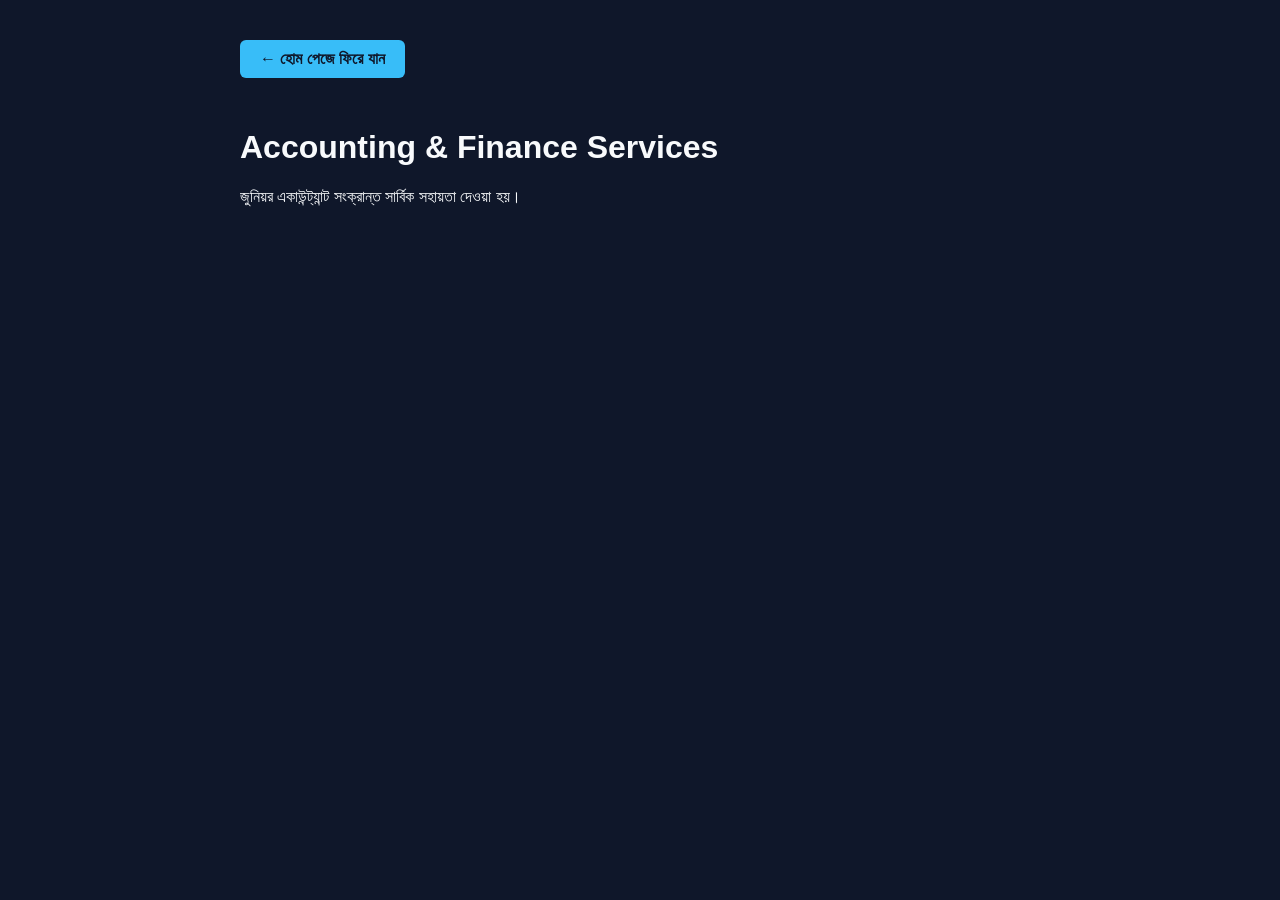
<file: accounting.html>
<!DOCTYPE html>
<html lang="bn" data-theme="dark">
<head>
    <meta charset="UTF-8">
    <meta name="viewport" content="width=device-width, initial-scale=1.0">
    <title>Accounting- Pintu Joydhar</title>
    <style>
        body {
            background-color: #0f172a;
            color: #f8fafc;
            font-family: Arial, sans-serif;
            padding: 40px;
            max-width: 800px;
            margin: 0 auto;
        }
        .btn-back {
            display: inline-block;
            padding: 10px 20px;
            background-color: #38bdf8;
            color: #0f172a;
            text-decoration: none;
            border-radius: 6px;
            font-weight: bold;
            margin-bottom: 30px;
        }
    </style>
</head>
<body>

    <a href="index.html" class="btn-back">← হোম পেজে ফিরে যান</a>

    <h1>Accounting & Finance Services</h1>
    <p>জুনিয়র একাউন্ট্যান্ট সংক্রান্ত সার্বিক সহায়তা দেওয়া হয়।</p>
    
    <!-- এখানে আপনার একাউন্টিং সম্পর্কিত অন্যান্য তথ্য বা কাজ যুক্ত করতে পারেন -->

</body>
</html>
</file>
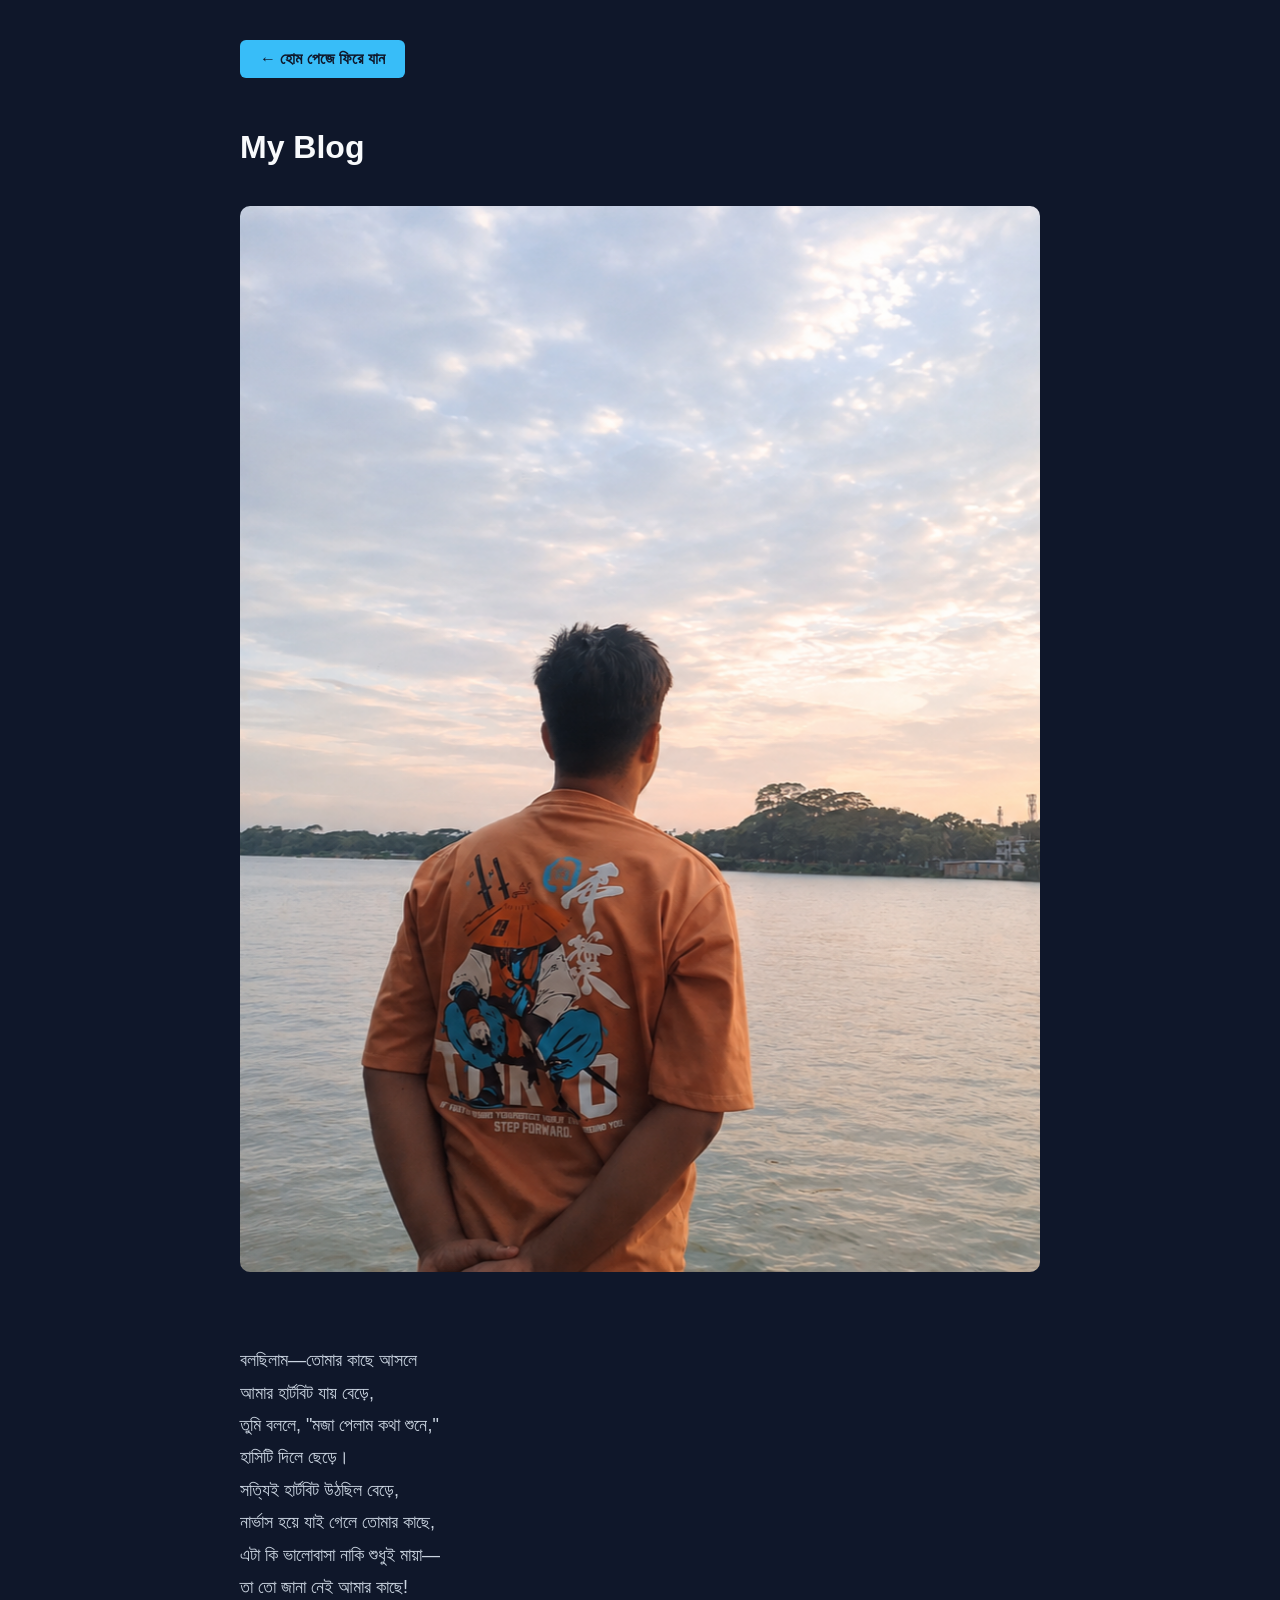
<file: blog.html>
<!DOCTYPE html>
<html lang="bn" data-theme="dark">
<head>
    <meta charset="UTF-8">
    <meta name="viewport" content="width=device-width, initial-scale=1.0">
    <title>My Blog - Pintu Joydhar</title>
    <style>
        body {
            background-color: #0f172a;
            color: #f8fafc;
            font-family: Arial, sans-serif;
            padding: 40px;
            max-width: 800px;
            margin: 0 auto;
        }
        .btn-back {
            display: inline-block;
            padding: 10px 20px;
            background-color: #38bdf8;
            color: #0f172a;
            text-decoration: none;
            border-radius: 6px;
            font-weight: bold;
            margin-bottom: 30px;
        }
        img {
            max-width: 100%;
            border-radius: 10px;
        }
        p {
            font-size: 18px;
            line-height: 1.8;
            color: #cbd5e1;
            white-space: pre-line;
        }
    </style>
</head>
<body>

    <a href="index.html" class="btn-back">← হোম পেজে ফিরে যান</a>

    <h1>My Blog</h1>
    <br>
    <img src="blog.jpg" alt="Blog Image">
    <br><br>
    <p>
     বলছিলাম—তোমার কাছে আসলে
     আমার হার্টবিট যায় বেড়ে, 
     তুমি বললে, "মজা পেলাম কথা শুনে,"
     হাসিটি দিলে ছেড়ে।
     সত্যিই হার্টবিট উঠছিল বেড়ে,
     নার্ভাস হয়ে যাই গেলে তোমার কাছে,
     এটা কি ভালোবাসা নাকি শুধুই মায়া—
     তা তো জানা নেই আমার কাছে!
    </p>

</body>
</html>
</file>
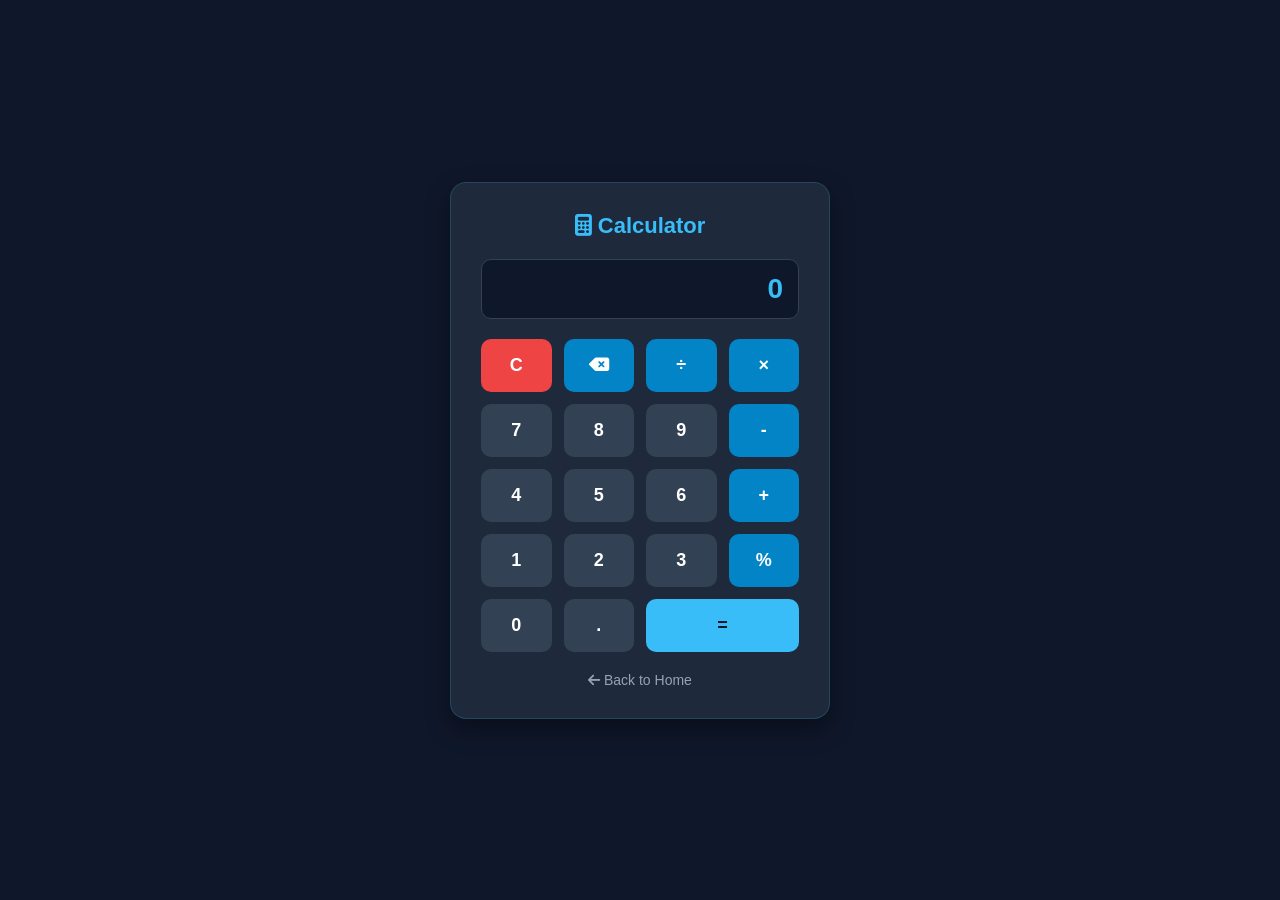
<file: calculator.html>
<!DOCTYPE html>
<html lang="bn">
<head>
  <meta charset="UTF-8">
  <meta name="viewport" content="width=device-width, initial-scale=1.0">
  <title>Trading & Accounting Calculator - Pintu Joydhar</title>
  <link rel="stylesheet" href="https://cdnjs.cloudflare.com/ajax/libs/font-awesome/6.4.0/css/all.min.css">
  
  <style>
    * {
      box-sizing: border-box;
      margin: 0;
      padding: 0;
      font-family: 'Segoe UI', Tahoma, Geneva, Verdana, sans-serif;
    }

    body {
      background: #0f172a;
      color: #f8fafc;
      display: flex;
      justify-content: center;
      align-items: center;
      min-height: 100vh;
      padding: 20px;
    }

    .calc-card {
      background: #1e293b;
      padding: 30px;
      border-radius: 16px;
      width: 100%;
      max-width: 380px;
      box-shadow: 0 10px 25px rgba(0, 0, 0, 0.4);
      border: 1px solid rgba(56, 189, 248, 0.2);
    }

    .calc-card h2 {
      text-align: center;
      color: #38bdf8;
      margin-bottom: 20px;
      font-size: 22px;
    }

    /* ডিসপ্লে স্ক্রিন */
    #display {
      width: 100%;
      height: 60px;
      background: #0f172a;
      border: 1px solid #334155;
      border-radius: 10px;
      color: #38bdf8;
      font-size: 28px;
      font-weight: bold;
      text-align: right;
      padding: 10px 15px;
      margin-bottom: 20px;
      outline: none;
    }

    /* বাটন গ্রিড Layout */
    .buttons-grid {
      display: grid;
      grid-template-columns: repeat(4, 1fr);
      gap: 12px;
    }

    .btn {
      padding: 16px;
      font-size: 18px;
      font-weight: bold;
      border: none;
      border-radius: 10px;
      background: #334155;
      color: #fff;
      cursor: pointer;
      transition: all 0.2s ease;
    }

    .btn:hover {
      background: #475569;
    }

    .btn:active {
      transform: scale(0.95);
    }

    /* স্পেশাল বাটন কালার */
    .btn-op {
      background: #0284c7;
      color: #fff;
    }
    .btn-op:hover {
      background: #0369a1;
    }

    .btn-clear {
      background: #ef4444;
      color: #fff;
    }
    .btn-clear:hover {
      background: #dc2626;
    }

    .btn-equal {
      background: #38bdf8;
      color: #0f172a;
      grid-column: span 2;
    }
    .btn-equal:hover {
      background: #0284c7;
      color: #fff;
    }

    .back-btn {
      display: block;
      text-align: center;
      margin-top: 20px;
      color: #94a3b8;
      text-decoration: none;
      font-size: 14px;
    }
    .back-btn:hover {
      color: #38bdf8;
    }
  </style>
</head>
<body>

  <div class="calc-card">
    <h2><i class="fa-solid fa-calculator"></i> Calculator</h2>
    
    <!-- ডিসপ্লে এলাকা -->
    <input type="text" id="display" readonly value="0">

    <!-- ক্যালকুলেটর বাটনসমূহ -->
    <div class="buttons-grid">
      <button class="btn btn-clear" onclick="clearDisplay()">C</button>
      <button class="btn btn-op" onclick="deleteLast()"><i class="fa-solid fa-backspace"></i></button>
      <button class="btn btn-op" onclick="appendValue('/')">÷</button>
      <button class="btn btn-op" onclick="appendValue('*')">×</button>

      <button class="btn" onclick="appendValue('7')">7</button>
      <button class="btn" onclick="appendValue('8')">8</button>
      <button class="btn" onclick="appendValue('9')">9</button>
      <button class="btn btn-op" onclick="appendValue('-')">-</button>

      <button class="btn" onclick="appendValue('4')">4</button>
      <button class="btn" onclick="appendValue('5')">5</button>
      <button class="btn" onclick="appendValue('6')">6</button>
      <button class="btn btn-op" onclick="appendValue('+')">+</button>

      <button class="btn" onclick="appendValue('1')">1</button>
      <button class="btn" onclick="appendValue('2')">2</button>
      <button class="btn" onclick="appendValue('3')">3</button>
      <button class="btn btn-op" onclick="appendValue('%')">%</button>

      <button class="btn" onclick="appendValue('0')">0</button>
      <button class="btn" onclick="appendValue('.')">.</button>
      <button class="btn btn-equal" onclick="calculateResult()">=</button>
    </div>

    <a href="index.html" class="back-btn"><i class="fa-solid fa-arrow-left"></i> Back to Home</a>
  </div>

  <script>
    const display = document.getElementById('display');

    // মান ইনপুট দেওয়ার জন্য
    function appendValue(val) {
      if (display.value === '0' || display.value === 'Error') {
        display.value = val;
      } else {
        display.value += val;
      }
    }

    // অল ক্লিয়ার করার জন্য
    function clearDisplay() {
      display.value = '0';
    }

    // ব্যাকস্পেস (একটি সংখ্যা মোছা)
    function deleteLast() {
      if (display.value.length === 1 || display.value === 'Error') {
        display.value = '0';
      } else {
        display.value = display.value.slice(0, -1);
      }
    }

    // আসল হিসাব (Calculation) করার ফাংশন
    function calculateResult() {
      try {
        // পার্সেন্টেজ (%) হিসাব করার সহজ লজিক
        let expression = display.value.replace(/%/g, '/100');
        
        // Math Calculation করে রেজাল্ট দেখাবে
        let result = eval(expression);

        // দশমিকের পর অতিরিক্ত ঘর থাকলে সুন্দরভাবে রাউন্ড করবে
        if (Number.isInteger(result)) {
          display.value = result;
        } else {
          display.value = parseFloat(result.toFixed(4));
        }
      } catch (error) {
        display.value = 'Error';
      }
    }
  </script>

</body>
</html>
</file>
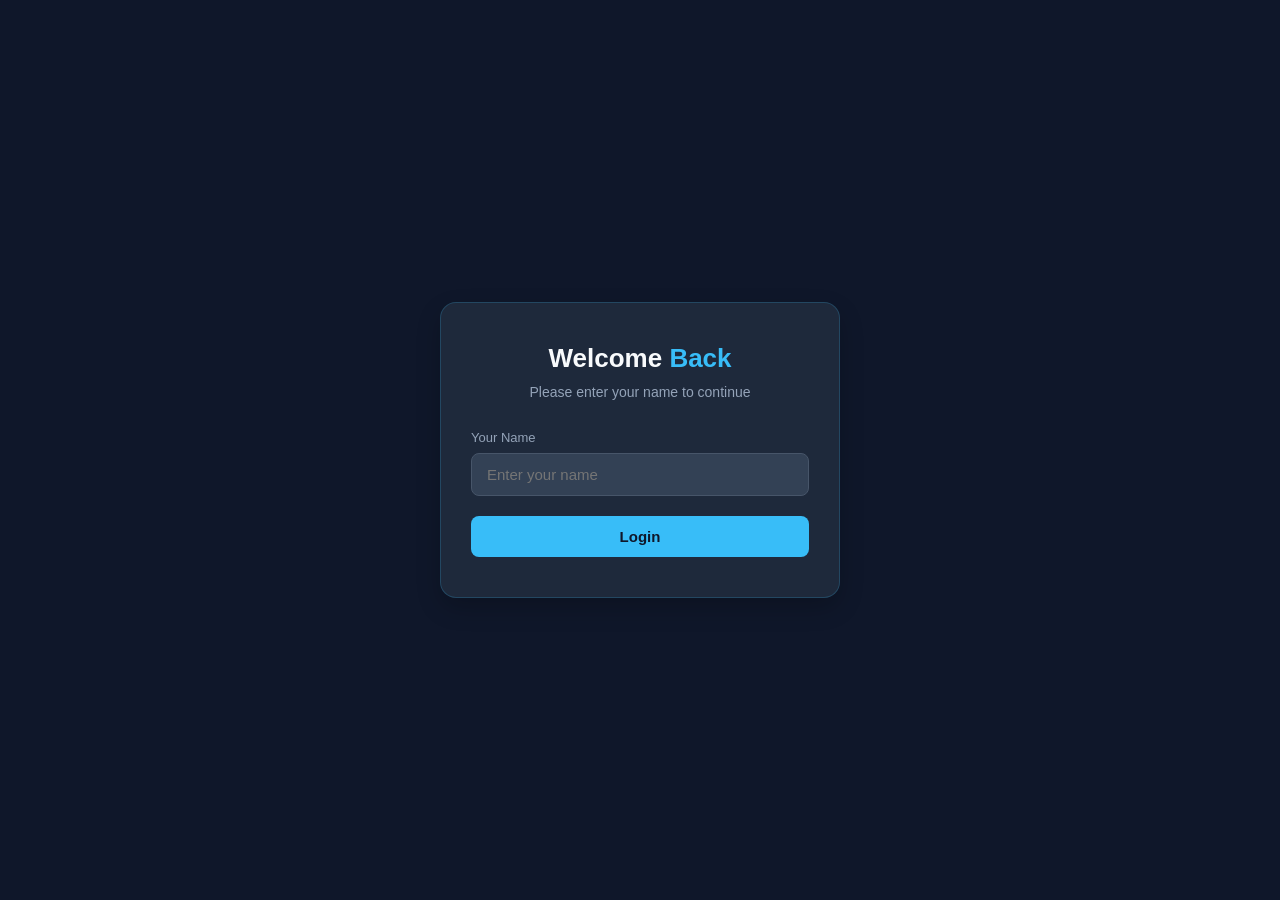
<file: login.html>
<!DOCTYPE html>
<html lang="en">
<head>
    <meta charset="UTF-8">
    <meta name="viewport" content="width=device-width, initial-scale=1.0">
    <title>Login - Portfolio</title>
    <style>
        :root {
            --bg-color: #0f172a;
            --card-bg: #1e293b;
            --text-main: #f8fafc;
            --text-sub: #94a3b8;
            --accent-color: #38bdf8;
            --input-bg: #334155;
            --input-text: #ffffff;
        }

        * {
            margin: 0;
            padding: 0;
            box-sizing: border-box;
            font-family: 'Segoe UI', Tahoma, Geneva, Verdana, sans-serif;
        }

        body {
            background-color: var(--bg-color);
            color: var(--text-main);
            display: flex;
            justify-content: center;
            align-items: center;
            min-height: 100vh;
        }

        .login-card {
            background: var(--card-bg);
            padding: 40px 30px;
            border-radius: 16px;
            border: 1px solid rgba(56, 189, 248, 0.2);
            box-shadow: 0 10px 25px rgba(0, 0, 0, 0.2);
            width: 100%;
            max-width: 400px;
            text-align: center;
        }

        .login-card h2 {
            margin-bottom: 10px;
            font-size: 26px;
        }

        .login-card h2 span {
            color: var(--accent-color);
        }

        .login-card p {
            color: var(--text-sub);
            font-size: 14px;
            margin-bottom: 30px;
        }

        .input-group {
            margin-bottom: 20px;
            text-align: left;
        }

        .input-group label {
            display: block;
            font-size: 13px;
            color: var(--text-sub);
            margin-bottom: 8px;
        }

        .input-group input {
            width: 100%;
            padding: 12px 15px;
            background: var(--input-bg);
            border: 1px solid #475569;
            border-radius: 8px;
            color: var(--input-text);
            font-size: 15px;
            outline: none;
            transition: border-color 0.2s;
        }

        .input-group input:focus {
            border-color: var(--accent-color);
        }

        .btn-submit {
            width: 100%;
            background: var(--accent-color);
            color: #0f172a;
            border: none;
            padding: 12px;
            border-radius: 8px;
            font-weight: bold;
            font-size: 15px;
            cursor: pointer;
            transition: opacity 0.2s;
        }

        .btn-submit:hover {
            opacity: 0.9;
        }

        .error-msg {
            color: #ef4444;
            font-size: 13px;
            margin-top: 15px;
            display: none;
        }
    </style>
</head>
<body>

    <div class="login-card">
        <h2>Welcome <span>Back</span></h2>
        <p>Please enter your name to continue</p>
        
        <div class="input-group">
            <label for="username">Your Name</label>
            <input type="text" id="username" placeholder="Enter your name">
        </div>

        <button class="btn-submit" onclick="handleLogin()">Login</button>

        <div id="errorMsg" class="error-msg">Please enter a valid name.</div>
    </div>

    <script>
        // যদি ইউজার ইতিমধ্যেই লগইন করা থাকে, সরাসরি ইনডেক্স পেজে পাঠাবে
        if (localStorage.getItem('isLoggedIn') === 'true') {
            window.location.replace('index.html');
        }

        function handleLogin() {
            const nameInput = document.getElementById('username').value.trim();
            const errorMsg = document.getElementById('errorMsg');

            if (nameInput === "") {
                errorMsg.style.display = 'block';
            } else {
                errorMsg.style.display = 'none';
                localStorage.setItem('isLoggedIn', 'true');
                localStorage.setItem('savedUser', nameInput);
                window.location.replace('index.html');
            }
        }
    </script>
</body>
</html>
</file>
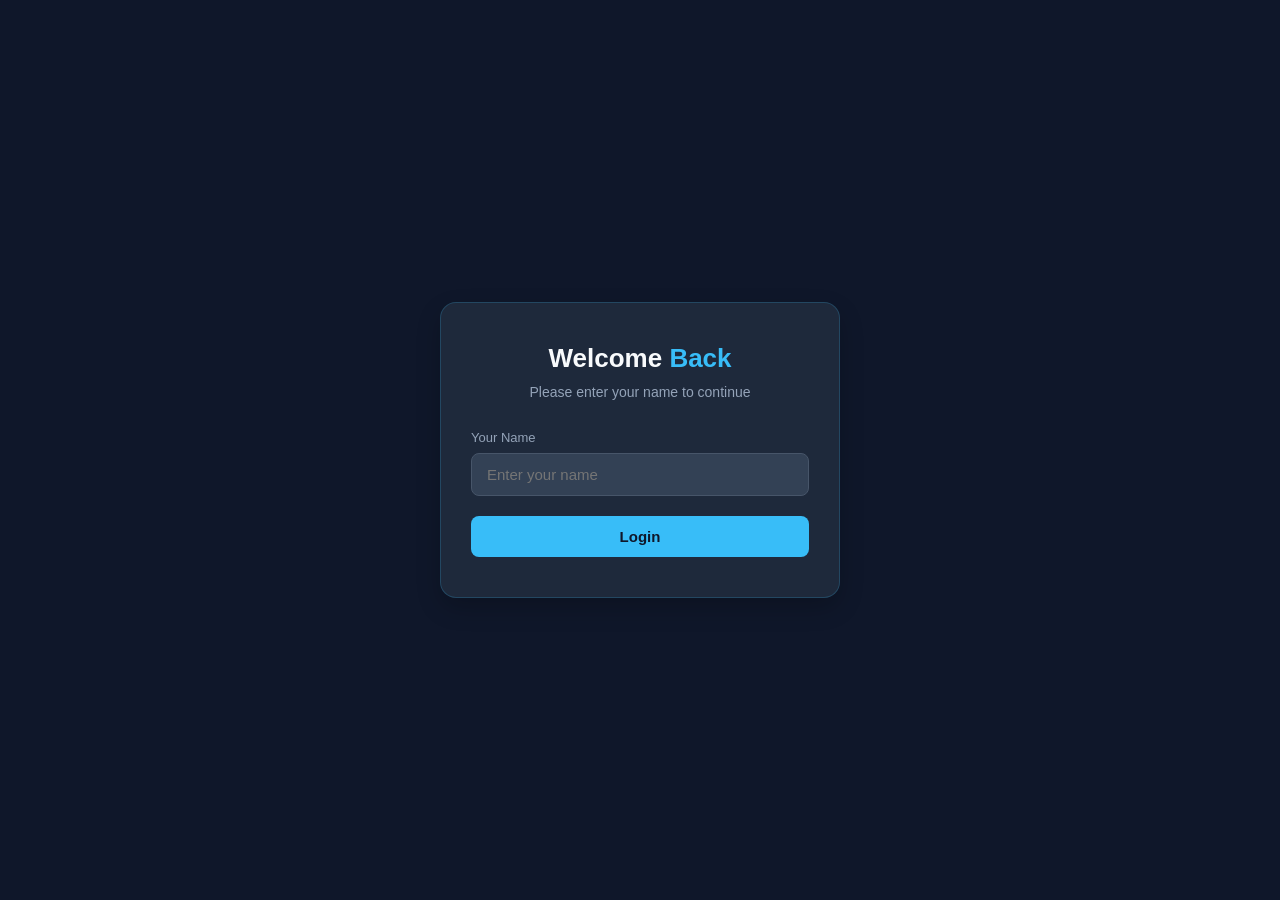
<file: profile.html>
<!DOCTYPE html>
<html lang="en" data-theme="dark">
<head>
    <meta charset="UTF-8">
    <meta name="viewport" content="width=device-width, initial-scale=1.0">
    <title>User Profile - Pintu Joydhar Portfolio</title>
    <script>
        if (localStorage.getItem('isLoggedIn') !== 'true') {
            window.location.href = 'login.html';
        }
    </script>
    <link rel="stylesheet" href="https://cdnjs.cloudflare.com/ajax/libs/font-awesome/6.4.0/css/all.min.css">
    <style>
        :root {
            --bg-color: #0f172a;
            --header-bg: #1e293b;
            --text-main: #f8fafc;
            --text-sub: #94a3b8;
            --accent-color: #38bdf8;
            --card-bg: #1e293b;
        }
        * { margin: 0; padding: 0; box-sizing: border-box; font-family: 'Segoe UI', Tahoma, Geneva, Verdana, sans-serif; }
        body { background-color: var(--bg-color); color: var(--text-main); padding: 40px 20px; display: flex; justify-content: center; align-items: center; min-height: 100vh; }
        .profile-card { background: var(--card-bg); padding: 40px 30px; border-radius: 16px; width: 100%; max-width: 450px; text-align: center; box-shadow: 0 10px 30px rgba(0,0,0,0.5); border: 1px solid rgba(56, 189, 248, 0.2); position: relative; }
        .profile-avatar { width: 100px; height: 100px; border-radius: 50%; background: rgba(56, 189, 248, 0.1); color: var(--accent-color); font-size: 40px; display: flex; align-items: center; justify-content: center; margin: 0 auto 20px auto; border: 3px solid var(--accent-color); }
        .profile-name { font-size: 24px; font-weight: bold; margin-bottom: 5px; color: var(--text-main); }
        .profile-title { color: var(--accent-color); font-size: 15px; font-weight: 600; margin-bottom: 20px; }
        .profile-info-box { background: rgba(255, 255, 255, 0.03); padding: 15px; border-radius: 10px; text-align: left; margin-bottom: 25px; border: 1px solid rgba(255, 255, 255, 0.05); }
        .info-row { display: flex; justify-content: space-between; padding: 8px 0; border-bottom: 1px solid rgba(255, 255, 255, 0.05); font-size: 14px; }
        .info-row:last-child { border-bottom: none; }
        .info-label { color: var(--text-sub); }
        .info-value { font-weight: 500; color: var(--text-main); }
        .btn-group { display: flex; gap: 12px; }
        .btn { flex: 1; padding: 12px; border-radius: 8px; font-weight: bold; cursor: pointer; text-decoration: none; border: none; font-size: 14px; transition: 0.2s; }
        .btn-home { background: var(--accent-color); color: #0f172a; }
        .btn-home:hover { opacity: 0.9; }
        .btn-logout { background: #ef4444; color: #ffffff; }
        .btn-logout:hover { background: #dc2626; }
    </style>
</head>
<body>

    <div class="profile-card">
        <div class="profile-avatar">
            <i class="fa-solid fa-user"></i>
        </div>
        <div class="profile-name" id="displayName">User Name</div>
        <div class="profile-title" id="displayTitle">User Title</div>

        <div class="profile-info-box">
            <div class="info-row">
                <span class="info-label"><i class="fa-solid fa-envelope"></i> Gmail:</span>
                <span class="info-value" id="displayEmail">email@gmail.com</span>
            </div>
            <div class="info-row">
                <span class="info-label"><i class="fa-solid fa-venus-mars"></i> Gender:</span>
                <span class="info-value" id="displayGender">-</span>
            </div>
            <div class="info-row">
                <span class="info-label"><i class="fa-solid fa-calendar"></i> Date of Birth:</span>
                <span class="info-value" id="displayDob">-</span>
            </div>
        </div>

        <div class="btn-group">
            <button class="btn btn-home" onclick="window.location.href='index.html'">Go to News Feed</button>
            <button class="btn btn-logout" onclick="logout()">Logout</button>
        </div>
    </div>

    <script>
        // LocalStorage থেকে ইউজারের ডাটা লোড করে প্রোফাইলে দেখানো
        document.getElementById('displayName').innerText = localStorage.getItem('savedUser') || 'Pintu Joydhar';
        document.getElementById('displayTitle').innerText = localStorage.getItem('savedTitle') || 'Portfolio Member';
        document.getElementById('displayEmail').innerText = localStorage.getItem('savedEmail') || 'user@gmail.com';
        document.getElementById('displayGender').innerText = localStorage.getItem('savedGender') || 'Not Specified';
        document.getElementById('displayDob').innerText = localStorage.getItem('savedDob') || 'Not Specified';

        function logout() {
            localStorage.removeItem('isLoggedIn');
            window.location.href = 'login.html';
        }
    </script>
</body>
</html>
</file>
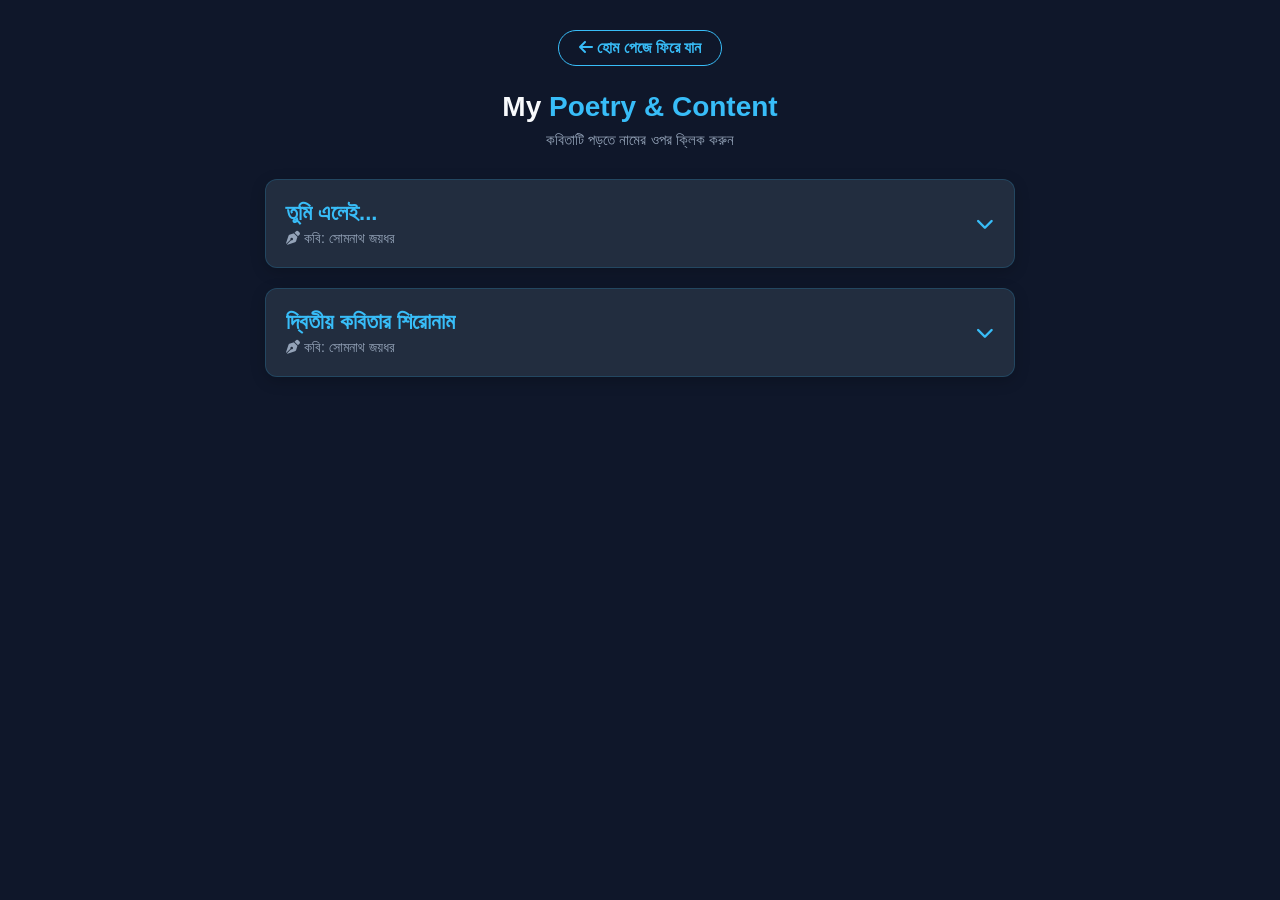
<file: writing.html>
<!DOCTYPE html>
<html lang="bn" data-theme="dark">
<head>
    <meta charset="UTF-8">
    <meta name="viewport" content="width=device-width, initial-scale=1.0">
    <title>Content Writing & Poetry</title>
    <!-- Font Awesome Icons -->
    <link rel="stylesheet" href="https://cdnjs.cloudflare.com/ajax/libs/font-awesome/6.4.0/css/all.min.css">
    
    <style>
        :root {
            --bg-color: #0f172a;
            --card-bg: #1e293b;
            --text-main: #f8fafc;
            --text-sub: #94a3b8;
            --accent-color: #38bdf8;
        }

        * {
            box-sizing: border-box;
            margin: 0;
            padding: 0;
        }

        body {
            background-color: var(--bg-color);
            color: var(--text-main);
            font-family: 'Segoe UI', Tahoma, Geneva, Verdana, sans-serif;
            padding: 30px 15px;
            text-align: center;
        }

        .container {
            max-width: 750px;
            margin: 0 auto;
        }

        .back-btn {
            display: inline-block;
            color: var(--accent-color);
            text-decoration: none;
            font-weight: bold;
            margin-bottom: 25px;
            border: 1px solid var(--accent-color);
            padding: 8px 20px;
            border-radius: 20px;
            transition: 0.3s;
        }

        .back-btn:hover {
            background: var(--accent-color);
            color: #fff;
        }

        h1 {
            font-size: 28px;
            margin-bottom: 8px;
        }

        h1 span {
            color: var(--accent-color);
        }

        p.subtitle {
            color: var(--text-sub);
            font-size: 15px;
            margin-bottom: 30px;
        }

        /* 📜 Interactive Poetry Accordion Styles */
        .poetry-card {
            background: var(--card-bg);
            border: 1px solid rgba(56, 189, 248, 0.2);
            border-radius: 12px;
            margin-bottom: 20px;
            overflow: hidden;
            box-shadow: 0 4px 15px rgba(0, 0, 0, 0.2);
            transition: border-color 0.3s ease;
        }

        .poetry-card:hover {
            border-color: var(--accent-color);
        }

        /* ক্লিক করার হেডার অংশ */
        .poem-header {
            padding: 20px;
            cursor: pointer;
            display: flex;
            justify-content: space-between;
            align-items: center;
            user-select: none;
            background: rgba(255, 255, 255, 0.02);
        }

        .poem-info {
            text-align: left;
        }

        .poem-title {
            font-size: 22px;
            color: var(--accent-color);
            font-weight: 700;
            margin-bottom: 4px;
        }

        .poem-author {
            font-size: 14px;
            color: var(--text-sub);
        }

        .toggle-icon {
            color: var(--accent-color);
            font-size: 18px;
            transition: transform 0.3s ease;
        }

        /* কবিতা দেখানোর গোপন অংশ */
        .poem-body {
            max-height: 0;
            overflow: hidden;
            transition: max-height 0.4s ease, padding 0.3s ease;
            padding: 0 20px;
            background: rgba(0, 0, 0, 0.1);
        }

        .poem-content {
            font-size: 17px;
            line-height: 2;
            color: var(--text-main);
            white-space: pre-line;
            font-style: italic;
            text-align: center;
            border-top: 1px dashed rgba(255, 255, 255, 0.1);
            padding: 20px 0;
        }

        /* সক্রিয় (Active) কবিতা কার্ডের স্টাইল */
        .poetry-card.active .poem-body {
            max-height: 1000px; /* কবিতার জন্য পর্যাপ্ত স্পেস */
        }

        .poetry-card.active .toggle-icon {
            transform: rotate(180deg);
        }

        /* Responsive Design */
        @media (max-width: 600px) {
            body {
                padding: 20px 10px;
            }
            .poem-title {
                font-size: 18px;
            }
            .poem-content {
                font-size: 15px;
                line-height: 1.9;
            }
        }
    </style>
</head>
<body>

    <div class="container">
        <!-- ব্যাক বাটন -->
        <a href="index.html" class="back-btn"><i class="fa-solid fa-arrow-left"></i> হোম পেজে ফিরে যান</a>

        <h1>My <span>Poetry & Content</span></h1>
        <p class="subtitle">কবিতাটি পড়তে নামের ওপর ক্লিক করুন</p>

        <!-- ✍️ কবিতা ১ -->
        <div class="poetry-card">
            <div class="poem-header" onclick="togglePoem(this)">
                <div class="poem-info">
                    <h2 class="poem-title">তুমি এলেই...</h2>
                    <p class="poem-author"><i class="fa-solid fa-pen-nib"></i> কবি: সোমনাথ জয়ধর</p>
                </div>
                <i class="fa-solid fa-chevron-down toggle-icon"></i>
            </div>
            
            <div class="poem-body">
                <p class="poem-content">
                    বলছিলাম—তোমার কাছে আসলে
                    আমার হার্টবিট যায় বেড়ে,
                    তুমি বললে, "মজা পেলাম কথা শুনে,"
                    হাসিটি দিলে ছেড়ে।

                    সত্যিই হার্টবিট উঠছিল বেড়ে,
                    নার্ভাস হয়ে যাই গেলে তোমার কাছে,
                    এটা কি ভালোবাসা নাকি শুধুই মায়া—
                    তা তো জানা নেই আমার কাছে!

                    যখন তোমার ওই মিষ্টি হাসি দেখি,
                    আমার বুকের ভেতরটাতে,
                    মনে হয় যেন এক মাতাল ঝড়
                    বয়ে যাচ্ছে শুধু তোমাতেই।

                    তোমার ওই চায়ের কাপের
                    আলতো চুমুকে মুগ্ধ হই আমি,
                    আহ! যদি পারতাম
                    ওই চায়ের কাপটা হতে প্রতিদিন নিয়মিত অনুরাগে।
                </p>
            </div>
        </div>

        <!-- ✍️ নতুন কবিতা যোগ করার টেমপ্লেট (উদাহরণ) -->
        <div class="poetry-card">
            <div class="poem-header" onclick="togglePoem(this)">
                <div class="poem-info">
                    <h2 class="poem-title">দ্বিতীয় কবিতার শিরোনাম</h2>
                    <p class="poem-author"><i class="fa-solid fa-pen-nib"></i> কবি: সোমনাথ জয়ধর</p>
                </div>
                <i class="fa-solid fa-chevron-down toggle-icon"></i>
            </div>
            
            <div class="poem-body">
                <p class="poem-content">
                    এখানে আপনার দ্বিতীয় কবিতার
                    লাইনগুলো বসিয়ে দেবেন।
                </p>
            </div>
        </div>

    </div>

    <!-- JavaScript Logic -->
    <script>
        function togglePoem(header) {
            const card = header.parentElement;
            card.classList.toggle('active');
        }
    </script>

</body>
</html>
</file>
